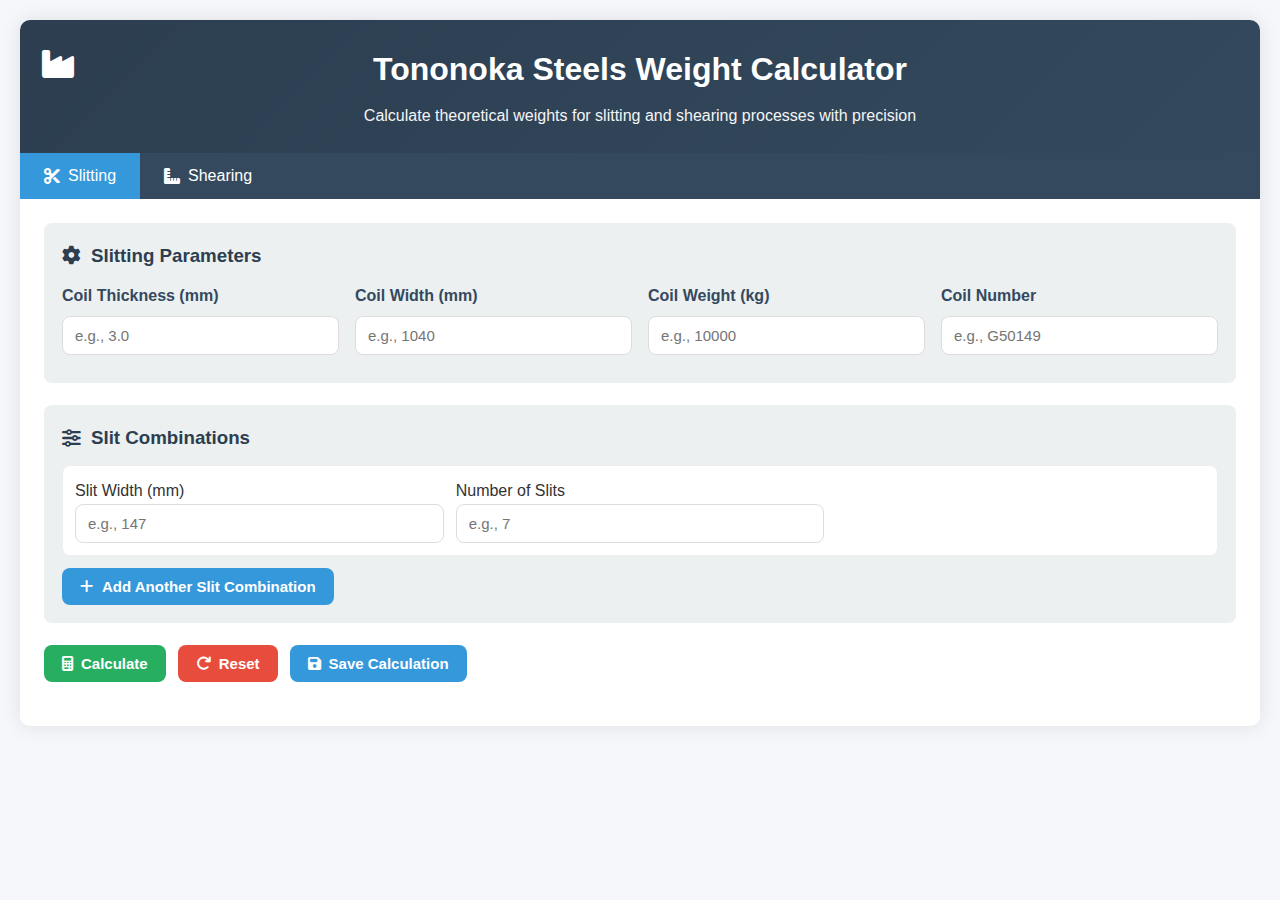
<file: index.html>
<!DOCTYPE html>
<html lang="en">
<head>
    <meta charset="UTF-8">
    <meta name="viewport" content="width=device-width, initial-scale=1.0">
    <title>Steel Processing Weight Calculator</title>
    <link rel="stylesheet" href="https://cdnjs.cloudflare.com/ajax/libs/font-awesome/6.4.0/css/all.min.css">
    <link rel="stylesheet" href="css/styles.css">
</head>
<body>
    <div class="container">
        <header>
            <div class="logo">
                <i class="fas fa-industry"></i>
            </div>
            <h1>Tononoka Steels Weight Calculator</h1>
            <p>Calculate theoretical weights for slitting and shearing processes with precision</p>
        </header>
        
        <div class="tabs">
            <button class="tab-button active" data-tab="slitting">
                <i class="fas fa-cut"></i> Slitting
            </button>
            <button class="tab-button" data-tab="shearing">
                <i class="fas fa-ruler-combined"></i> Shearing
            </button>
        </div>
        
        <!-- Slitting Tab -->
        <div class="tab-content active" id="slitting">
            <div class="form-section">
                <h3><i class="fas fa-cog"></i> Slitting Parameters</h3>
                <div class="form-grid">
                    <div class="form-group">
                        <label for="slit-coil-thickness">Coil Thickness (mm)</label>
                        <input type="number" id="slit-coil-thickness" class="form-control" step="0.01" min="0" placeholder="e.g., 3.0">
                    </div>
                    
                    <div class="form-group">
                        <label for="slit-coil-width">Coil Width (mm)</label>
                        <input type="number" id="slit-coil-width" class="form-control" step="1" min="0" placeholder="e.g., 1040">
                    </div>
                    
                    <div class="form-group">
                        <label for="slit-coil-weight">Coil Weight (kg)</label>
                        <input type="number" id="slit-coil-weight" class="form-control" step="0.01" min="0" placeholder="e.g., 10000">
                    </div>
                    
                    <div class="form-group">
                        <label for="slit-coil-number">Coil Number</label>
                        <input type="text" id="slit-coil-number" class="form-control" placeholder="e.g., G50149">
                    </div>
                </div>
            </div>
            
            <div class="form-section">
                <h3><i class="fas fa-sliders-h"></i> Slit Combinations</h3>
                <div id="slit-combinations">
                    <div class="dynamic-row">
                        <div>
                            <label>Slit Width (mm)</label>
                            <input type="number" class="form-control slit-width" step="1" min="0" placeholder="e.g., 147">
                        </div>
                        <div>
                            <label>Number of Slits</label>
                            <input type="number" class="form-control slit-count" step="1" min="0" placeholder="e.g., 7">
                        </div>
                        <div>
                            <button class="btn btn-danger remove-slit" style="display: none;">
                                <i class="fas fa-trash"></i> Remove
                            </button>
                        </div>
                    </div>
                </div>
                
                <button id="add-slit" class="btn btn-primary">
                    <i class="fas fa-plus"></i> Add Another Slit Combination
                </button>
            </div>
            
            <div class="action-buttons">
                <button id="calculate-slitting" class="btn btn-success">
                    <i class="fas fa-calculator"></i> Calculate
                </button>
                <button id="reset-slitting" class="btn btn-danger">
                    <i class="fas fa-redo"></i> Reset
                </button>
                <button id="save-slitting" class="btn btn-primary">
                    <i class="fas fa-save"></i> Save Calculation
                </button>
            </div>
            
            <div class="result-section" id="slitting-results" style="display: none;">
                <h3><i class="fas fa-chart-bar"></i> Slitting Results</h3>
                
                <div class="summary-card">
                    <div class="card">
                        <h4>Coil Size</h4>
                        <div class="value" id="result-slit-coil-size">-</div>
                    </div>
                    <div class="card">
                        <h4>Coil Weight</h4>
                        <div class="value" id="result-slit-coil-weight">-</div>
                    </div>
                    <div class="card">
                        <h4>Coil Number</h4>
                        <div class="value" id="result-slit-coil-number">-</div>
                    </div>
                </div>
                
                <h4>Slit Details</h4>
                <table id="slit-details-table">
                    <thead>
                        <tr>
                            <th>Slit Size (mm)</th>
                            <th>No. of Slits</th>
                            <th>Weight per Slit (kg)</th>
                            <th>Total Weight (kg)</th>
                        </tr>
                    </thead>
                    <tbody>
                    </tbody>
                </table>
                
                <h4>Scrap Summary</h4>
                <table>
                    <tr>
                        <th>Scrap Width (mm)</th>
                        <th>Scrap Weight (kg)</th>
                    </tr>
                    <tr>
                        <td id="result-slit-scrap-width">-</td>
                        <td id="result-slit-scrap-weight">-</td>
                    </tr>
                </table>
                
                <h4>Grand Total</h4>
                <table>
                    <tr>
                        <th>Total Slits Weight (kg)</th>
                        <th>Scrap Weight (kg)</th>
                        <th>Grand Total (kg)</th>
                    </tr>
                    <tr>
                        <td id="result-slit-total-weight">-</td>
                        <td id="result-slit-total-scrap">-</td>
                        <td id="result-slit-grand-total">-</td>
                    </tr>
                </table>
                
                <div class="export-options">
                    <button class="btn btn-primary">
                        <i class="fas fa-file-pdf"></i> Export as PDF
                    </button>
                    <button class="btn btn-success">
                        <i class="fas fa-file-excel"></i> Export as Excel
                    </button>
                    <button class="btn btn-warning">
                        <i class="fas fa-print"></i> Print Report
                    </button>
                </div>
            </div>
        </div>
        
        <!-- Shearing Tab -->
        <div class="tab-content" id="shearing">
            <div class="form-section">
                <h3><i class="fas fa-cog"></i> Shearing Parameters</h3>
                <div class="form-grid">
                    <div class="form-group">
                        <label for="shear-coil-thickness">Coil Thickness (mm)</label>
                        <input type="number" id="shear-coil-thickness" class="form-control" step="0.01" min="0" placeholder="e.g., 1.0">
                    </div>
                    
                    <div class="form-group">
                        <label for="shear-coil-width">Coil Width (mm)</label>
                        <input type="number" id="shear-coil-width" class="form-control" step="1" min="0" placeholder="e.g., 1215">
                    </div>
                    
                    <div class="form-group">
                        <label for="shear-coil-weight">Coil Weight (kg)</label>
                        <input type="number" id="shear-coil-weight" class="form-control" step="0.01" min="0" placeholder="e.g., 2901">
                    </div>
                    
                    <div class="form-group">
                        <label for="shear-coil-number">Coil Number</label>
                        <input type="text" id="shear-coil-number" class="form-control" placeholder="e.g., COIL-67890">
                    </div>
                    
                    <div class="form-group checkbox-group">
                        <input type="checkbox" id="shear-coil-completed" class="form-control">
                        <label for="shear-coil-completed">Coil Completed (Fully Sheared)</label>
                        <span class="info-tooltip" title="Check if the entire coil has been processed">ⓘ</span>
                    </div>
                </div>
            </div>
            
            <div id="scrap-details" style="display: none;">
                <div class="form-section">
                    <h3><i class="fas fa-waste"></i> Scrap Details</h3>
                    <div class="form-grid">
                        <div class="form-group">
                            <label for="scrap-length">Scrap Length (mm)</label>
                            <input type="number" id="scrap-length" class="form-control" step="1" min="0" placeholder="e.g., 2180">
                        </div>
                    </div>
                </div>
            </div>
            
            <div class="form-section">
                <h3><i class="fas fa-cut"></i> Sheet Sizes</h3>
                <div id="sheet-sizes">
                    <div class="dynamic-row">
                        <div>
                            <label>Sheet Length (mm)</label>
                            <input type="number" class="form-control sheet-length" step="1" min="0" placeholder="e.g., 2440">
                        </div>
                        <div>
                            <label>Prime Pieces</label>
                            <input type="number" class="form-control prime-pieces" step="1" min="0" placeholder="e.g., 10">
                        </div>
                        <div>
                            <label>2nd Quality Pieces</label>
                            <input type="number" class="form-control second-pieces" step="1" min="0" value="0" placeholder="e.g., 2">
                        </div>
                        <div>
                            <button class="btn btn-danger remove-sheet" style="display: none;">
                                <i class="fas fa-trash"></i> Remove
                            </button>
                        </div>
                    </div>
                </div>
                
                <button id="add-sheet" class="btn btn-primary">
                    <i class="fas fa-plus"></i> Add Another Sheet Size
                </button>
            </div>
            
            <div class="action-buttons">
                <button id="calculate-shearing" class="btn btn-success">
                    <i class="fas fa-calculator"></i> Calculate
                </button>
                <button id="reset-shearing" class="btn btn-danger">
                    <i class="fas fa-redo"></i> Reset
                </button>
                <button id="save-shearing" class="btn btn-primary">
                    <i class="fas fa-save"></i> Save Calculation
                </button>
            </div>
            
            <div class="result-section" id="shearing-results" style="display: none;">
                <h3><i class="fas fa-chart-bar"></i> Shearing Results</h3>
                
                <div class="summary-card">
                    <div class="card">
                        <h4>Coil Size</h4>
                        <div class="value" id="result-shear-coil-size">-</div>
                    </div>
                    <div class="card">
                        <h4>Coil Weight</h4>
                        <div class="value" id="result-shear-coil-weight">-</div>
                    </div>
                    <div class="card">
                        <h4>Coil Number</h4>
                        <div class="value" id="result-shear-coil-number">-</div>
                    </div>
                    <div class="card">
                        <h4>Status</h4>
                        <div class="value" id="result-shear-status">-</div>
                    </div>
                </div>
                
                <h4>Sheet Details</h4>
                <table id="sheet-details-table">
                    <thead>
                        <tr>
                            <th>Sheet Size (L×W×T mm)</th>
                            <th>Weight per Sheet (kg)</th>
                            <th>Prime Pieces</th>
                            <th>2nd Quality Pieces</th>
                            <th>Total Weight (kg)</th>
                        </tr>
                    </thead>
                    <tbody>
                    </tbody>
                </table>
                
                <h4>Scrap Summary</h4>
                <table>
                    <tr>
                        <th>Scrap Length (mm)</th>
                        <th>Scrap Weight (kg)</th>
                    </tr>
                    <tr>
                        <td id="result-shear-scrap-length">-</td>
                        <td id="result-shear-scrap-weight">-</td>
                    </tr>
                </table>
                
                <h4>Grand Total</h4>
                <table>
                    <tr>
                        <th>Total Sheets Weight (kg)</th>
                        <th>Scrap Weight (kg)</th>
                        <th>Grand Total (kg)</th>
                    </tr>
                    <tr>
                        <td id="result-shear-total-weight">-</td>
                        <td id="result-shear-total-scrap">-</td>
                        <td id="result-shear-grand-total">-</td>
                    </tr>
                </table>
                
                <div class="export-options">
                    <button class="btn btn-primary">
                        <i class="fas fa-file-pdf"></i> Export as PDF
                    </button>
                    <button class="btn btn-success">
                        <i class="fas fa-file-excel"></i> Export as Excel
                    </button>
                    <button class="btn btn-warning">
                        <i class="fas fa-print"></i> Print Report
                    </button>
                </div>
            </div>
        </div>
    </div>

    <script src="js/script.js"></script>
</body>
</html>
</file>
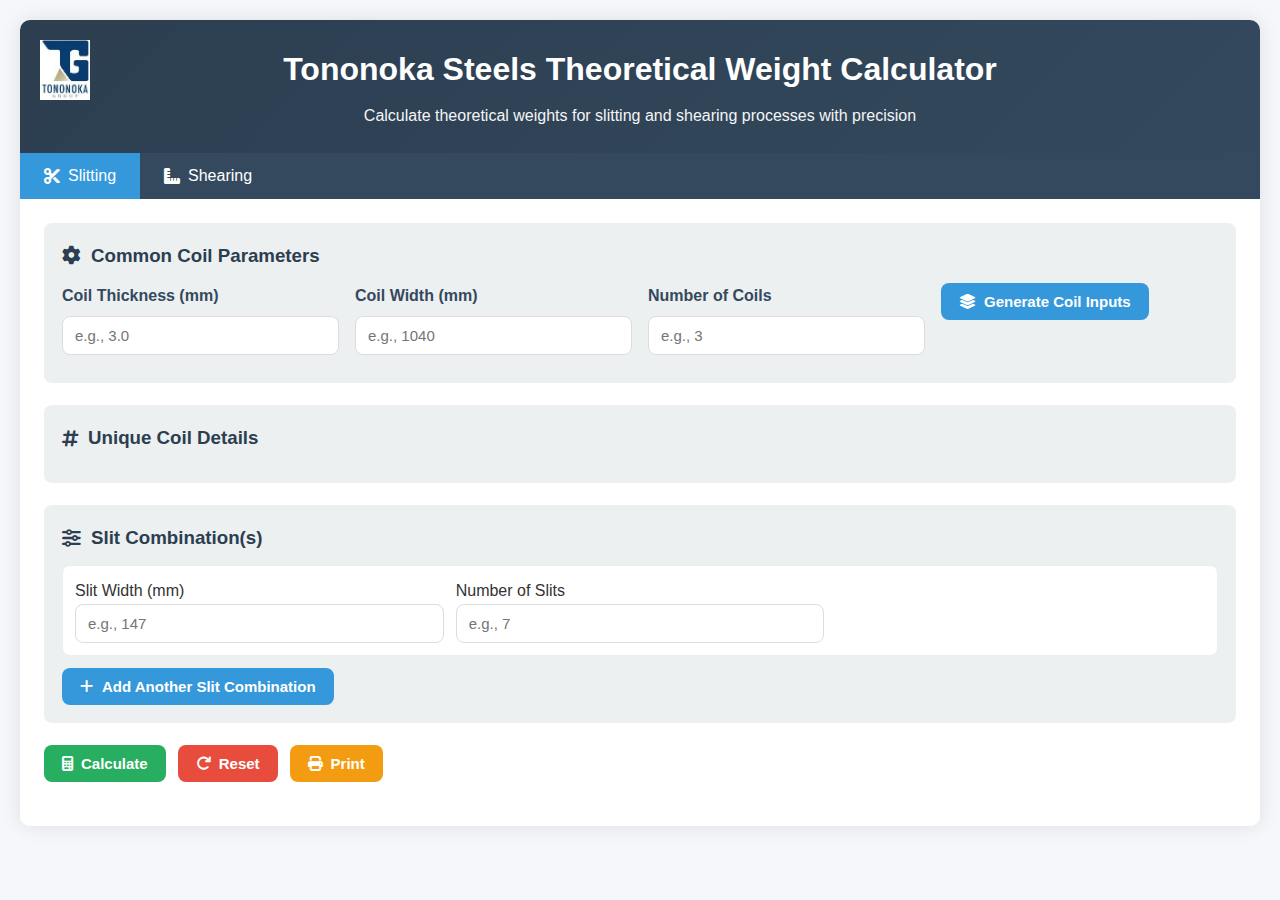
<file: batch/index.html>
<!DOCTYPE html>
<html lang="en">
    <head>
        <meta charset="UTF-8">
        <meta name="viewport" content="width=device-width, initial-scale=1.0">
        <title>Tononoka Steels Weight Calculator</title>
        <link rel="stylesheet" href="https://cdnjs.cloudflare.com/ajax/libs/font-awesome/6.4.0/css/all.min.css">
        <link rel="stylesheet" href="css/styles.css">
    </head>

<body>
    <div class="container">
        <header>
            <div class="logo">
                <img src="image/logo.jpg" alt="Tononoka Steels Logo" style="height:60px;">
                <!-- <i class="fas fa-industry"></i> -->
            </div>
            <h1>Tononoka Steels Theoretical Weight Calculator</h1>
            <p>Calculate theoretical weights for slitting and shearing processes with precision</p>
        </header>

        <div class="tabs">
            <button class="tab-button active" data-tab="slitting"><i class="fas fa-cut"></i> Slitting</button>
            <button class="tab-button" data-tab="shearing"><i class="fas fa-ruler-combined"></i> Shearing</button>
        </div>

        <!-- SLITTING TAB -->
        <div class="tab-content active" id="slitting">
            <!-- Common parameters -->
            <div class="form-section">
                <h3><i class="fas fa-cog"></i> Common Coil Parameters</h3>
                <div class="form-grid">
                    <div class="form-group">
                        <label for="slit-coil-thickness">Coil Thickness (mm)</label>
                        <input type="number" id="slit-coil-thickness" class="form-control" step="0.01" min="0" placeholder="e.g., 3.0" required>
                    </div>
                    <div class="form-group">
                        <label for="slit-coil-width">Coil Width (mm)</label>
                        <input type="number" id="slit-coil-width" class="form-control" step="1" min="0" placeholder="e.g., 1040" required>
                    </div>
                    <div class="form-group">
                        <label for="slit-num-coils">Number of Coils</label>
                        <input type="number" id="slit-num-coils" class="form-control" step="1" min="1" placeholder="e.g., 3">
                    </div>
                    <div class="form-group">
                        <button id="slit-generate-coils" class="btn btn-primary" type="button">
                            <i class="fas fa-layer-group"></i> Generate Coil Inputs
                        </button>
                    </div>
                </div>
            </div>

            <!-- Per-coil inputs (number & weight) -->
            <div class="form-section">
                <h3><i class="fas fa-hashtag"></i> Unique Coil Details</h3>
                <div id="slit-coils-container" class="coils-flex"></div>
            </div>

            <!-- Slit combinations (shared across all coils) -->
            <div class="form-section">
                <h3><i class="fas fa-sliders-h"></i> Slit Combination(s)</h3>
                <div id="slit-combinations">
                    <div class="dynamic-row">
                        <div>
                            <label>Slit Width (mm)</label>
                            <input type="number" class="form-control slit-width" step="1" min="0" placeholder="e.g., 147">
                        </div>
                        <div>
                            <label>Number of Slits</label>
                            <input type="number" class="form-control slit-count" step="1" min="0" placeholder="e.g., 7">
                        </div>
                        <div>
                            <button class="btn btn-danger remove-slit" style="display:none;"><i class="fas fa-trash"></i> Remove</button>
                        </div>
                    </div>
                </div>
                <button id="add-slit" class="btn btn-primary" type="button"><i class="fas fa-plus"></i> Add Another Slit Combination</button>
            </div>

            <div class="action-buttons">
                <button id="calculate-slitting" class="btn btn-success" type="button"><i class="fas fa-calculator"></i> Calculate</button>
                <button id="reset-slitting" class="btn btn-danger" type="button"><i class="fas fa-redo"></i> Reset</button>
                <button id="print-slitting" class="btn btn-warning" type="button"><i class="fas fa-print"></i> Print</button>
            </div>

            <!-- Results -->
            <div class="result-section" id="slitting-results" style="display:none;">
                <h3><i class="fas fa-chart-bar"></i> Slitting Results</h3>

                <div class="summary-card">
                    <div class="card">
                        <h4>Coil Size</h4>
                        <div class="value" id="result-slit-coil-size">-</div>
                    </div>
                    <div class="card">
                        <h4># Coils</h4>
                        <div class="value" id="result-slit-coil-count">-</div>
                    </div>
                    <div class="card">
                        <h4>Total Coil Weight</h4>
                        <div class="value" id="result-slit-total-coil-weight">-</div>
                    </div>
                </div>

                <h4>Per-Coil Summary</h4>
                <table id="slit-summary-table">
                    <thead>
                        <tr>
                            <th>#</th>
                            <th>Coil Number</th>
                            <th>Coil Weight (kg)</th>
                            <th>Slit Size (mm)</th>
                            <th>One Slit Weight (kg)</th>
                            <th>Total Slit Weight (kg)</th>
                            <th>Scrap Width (mm)</th>
                            <th>Scrap Weight (kg)</th>
                            <th>Coil Total (kg)</th>
                        </tr>
                    </thead>
                    <tbody></tbody>
                    <tfoot>
                        <tr class="totals-row">
                            <th colspan="2">Grand Totals</th>
                            <th id="slit-total-coilweight">-</th>
                            <th colspan="2">-</th>
                            <th id="slit-total-slitsweight">-</th>
                            <th id="slit-total-scrapwidth">-</th>
                            <th id="slit-total-scrapweight">-</th>
                            <th id="slit-grand-total">-</th>
                        </tr>
                    </tfoot>
                </table>

                <h4>Totals Per Slit Size (All Coils)</h4>
                <table id="slit-per-size-table">
                    <thead>
                        <tr>
                            <th>Slit Size (mm)</th>
                            <th>Total Pieces (across coils)</th>
                            <th>Total Weight (kg)</th>
                        </tr>
                    </thead>
                    <tbody></tbody>
                </table>
            </div>
        </div>

        <!-- SHEARING TAB -->
        <div class="tab-content" id="shearing">
            <!-- Common parameters -->
            <div class="form-section">
                <h3><i class="fas fa-cog"></i> Common Coil Parameters</h3>
                <div class="form-grid">
                    <div class="form-group">
                        <label for="shear-coil-thickness">Coil Thickness (mm)</label>
                        <input type="number" id="shear-coil-thickness" class="form-control" step="0.01" min="0" placeholder="e.g., 0.7" required>
                    </div>
                    <div class="form-group">
                        <label for="shear-coil-width">Coil Width (mm)</label>
                        <input type="number" id="shear-coil-width" class="form-control" step="1" min="0" placeholder="e.g., 1219" required>
                    </div>
                    <div class="form-group">
                        <label for="shear-num-coils">Number of Coils</label>
                        <input type="number" id="shear-num-coils" class="form-control" step="1" min="1" placeholder="e.g., 3">
                    </div>
                    <div class="form-group">
                        <button id="shear-generate-coils" class="btn btn-primary" type="button">
                            <i class="fas fa-layer-group"></i> Generate Coil Inputs
                        </button>
                    </div>
                </div>
            </div>

            <!-- Per-coil inputs (number, weight, completed, scrap length + sheet sizes per coil) -->
            <div class="form-section">
                <h3><i class="fas fa-hashtag"></i> Unique Coil Details & Sheet Sizes</h3>
                <div id="shear-coils-container" class="coils-flex"></div>
            </div>

            <div class="action-buttons">
                <button id="calculate-shearing" class="btn btn-success" type="button"><i class="fas fa-calculator"></i> Calculate</button>
                <button id="reset-shearing" class="btn btn-danger" type="button"><i class="fas fa-redo"></i> Reset</button>
                <button id="print-shearing" class="btn btn-warning" type="button"><i class="fas fa-print"></i> Print</button>
            </div>

            <!-- Results -->
            <div class="result-section" id="shearing-results" style="display:none;">
                <h3><i class="fas fa-chart-bar"></i> Shearing Results</h3>

                <div class="summary-card">
                    <div class="card">
                        <h4>Coil Size</h4>
                        <div class="value" id="result-shear-coil-size">-</div>
                    </div>
                    <div class="card">
                        <h4># Coils</h4>
                        <div class="value" id="result-shear-coil-count">-</div>
                    </div>
                    <div class="card">
                        <h4>Total Coil Weight</h4>
                        <div class="value" id="result-shear-total-coil-weight">-</div>
                    </div>
                </div>

                <div class="standard-weight-box">
                    <h4><i class="fas fa-info-circle"></i> Standard Weight Reference</h4>
                    <p>Standard weight for 8ft (2440mm) sheet: <span id="standard-weight-value">0.00</span> kg</p>
                </div>

                <h4>Per-Coil Summary</h4>
                <table id="shear-summary-table">
                    <thead>
                        <tr>
                            <th>#</th>
                            <th>Coil Number</th>
                            <th>Status</th>
                            <th>Coil Weight (kg)</th>
                            <th>Sheet Size (mm)</th>
                            <th>Sheet Weight (kg)</th>
                            <th>Total Sheet Weight (kg)</th>
                            <th>Scrap Weight (kg)</th>
                            <th>Coil Total (kg)</th>
                        </tr>
                    </thead>
                    <tbody></tbody>
                    <tfoot>
                        <tr class="totals-row">
                            <th colspan="3">Grand Totals</th>
                            <th id="shear-total-coilweight">-</th>
                            <th colspan="2">-</th>
                            <th id="shear-total-sheetsweight">-</th>
                            <th id="shear-total-scrapweight">-</th>
                            <th id="shear-grand-total">-</th>
                        </tr>
                    </tfoot>
                </table>

                <h4>Totals Per Sheet Length (All Coils)</h4>
                <table id="shear-per-size-table">
                    <thead>
                        <tr>
                            <th>Sheet Length (mm)</th>
                            <th>Total Pieces</th>
                            <th>Total Weight (kg)</th>
                        </tr>
                    </thead>
                    <tbody></tbody>
                </table>
            </div>
        </div>
    </div>

    <script src="js/script.js"></script>
</body>
</html>
</file>
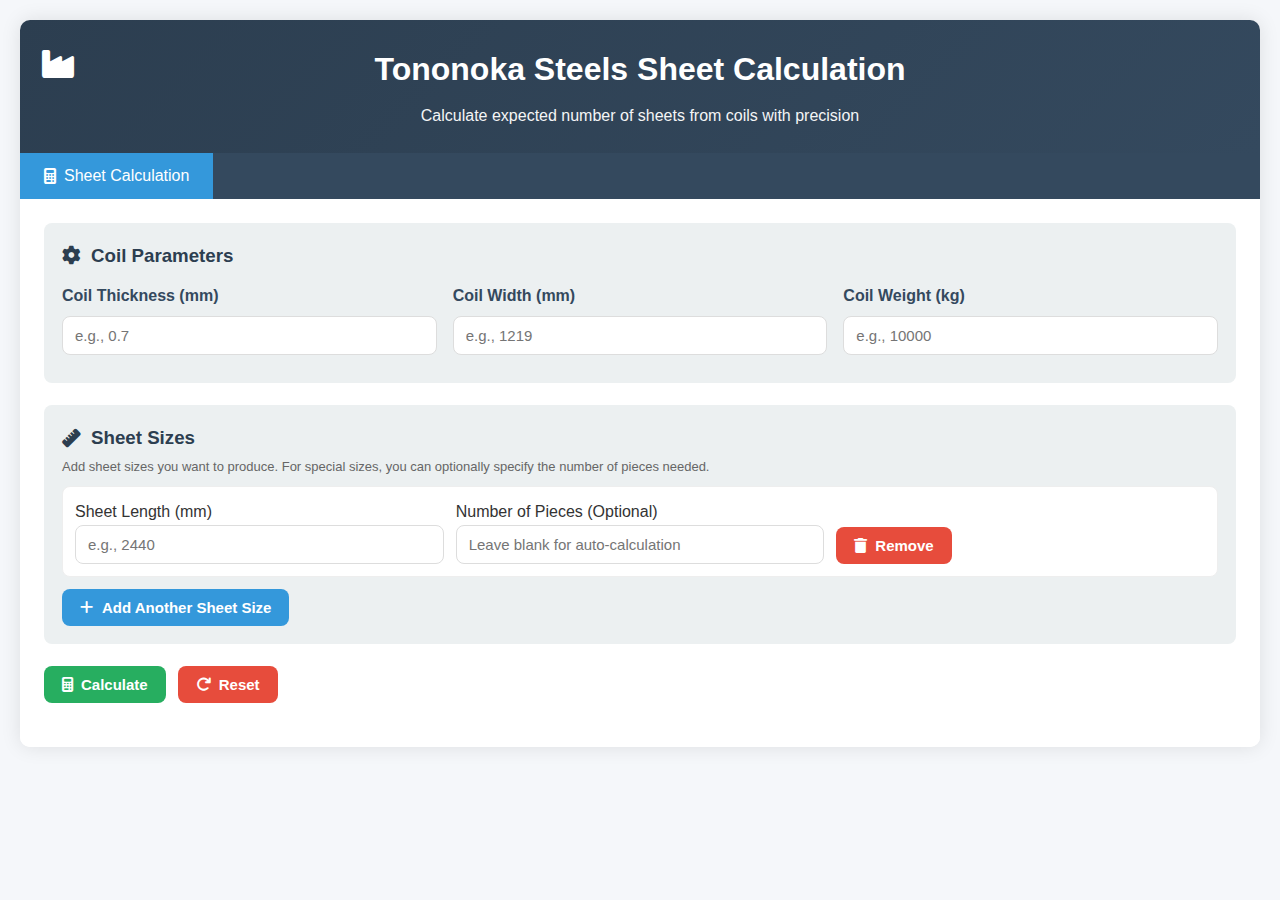
<file: plan/index.html>
<!DOCTYPE html>
<html lang="en">
<head>
    <meta charset="UTF-8">
    <meta name="viewport" content="width=device-width, initial-scale=1.0">
    <title>Tononoka Steels - Sheet Calculation</title>
    <link rel="stylesheet" href="https://cdnjs.cloudflare.com/ajax/libs/font-awesome/6.4.0/css/all.min.css">
    <style>
        :root {
            --primary: #2c3e50;
            --secondary: #3498db;
            --accent: #e74c3c;
            --light: #ecf0f1;
            --dark: #34495e;
            --success: #27ae60;
            --warning: #f39c12;
        }

        * { box-sizing: border-box; margin: 0; padding: 0; font-family: 'Segoe UI', Tahoma, Geneva, Verdana, sans-serif; }
        body { background-color: #f5f7fa; color: #333; line-height: 1.6; padding: 20px; }
        .container { max-width: 1400px; margin: 0 auto; background: #fff; border-radius: 10px; box-shadow: 0 0 20px rgba(0,0,0,.1); overflow: hidden; }

        header { background: linear-gradient(135deg, var(--primary), var(--dark)); color: #fff; padding: 1.5rem; text-align: center; position: relative; }
        header h1 { margin-bottom: .5rem; font-size: 2.0rem; }
        header p { opacity: .95; max-width: 760px; margin: 0 auto; }
        .logo { position: absolute; top: 20px; left: 20px; font-size: 2rem; color: #fff; }

        .tabs { display: flex; background-color: var(--dark); }
        .tab-button { padding: 14px 24px; background: none; border: none; color: #fff; cursor: pointer; font-size: 16px; font-weight: 500; transition: all .3s; display: flex; align-items: center; gap: 8px; }
        .tab-button:hover { background-color: rgba(255,255,255,.08); }
        .tab-button.active { background-color: var(--secondary); color: #fff; }

        .tab-content { display: none; padding: 24px; background-color: #fff; }
        .tab-content.active { display: block; animation: fadeIn .35s; }
        @keyframes fadeIn { from{opacity:0} to{opacity:1} }

        .form-section { background: var(--light); padding: 18px; border-radius: 8px; margin-bottom: 22px; }
        .form-section h3 { margin-bottom: 12px; color: var(--primary); display: flex; align-items: center; gap: 10px; }

        .form-grid { display: grid; grid-template-columns: repeat(auto-fit, minmax(240px, 1fr)); gap: 16px; }
        .form-group { margin-bottom: 10px; }
        .form-group label { display: block; margin-bottom: 8px; font-weight: 600; color: var(--dark); }
        .form-control { width: 100%; padding: 10px 12px; border: 1px solid #ddd; border-radius: 8px; font-size: 15px; transition: border .2s, box-shadow .2s; background:#fff; }
        .form-control:focus { border-color: var(--secondary); outline: none; box-shadow: 0 0 0 3px rgba(52,152,219,.18); }

        .checkbox-group { display: flex; align-items: center; gap: 10px; }
        .checkbox-group input[type="checkbox"] { width: 18px; height: 18px; }

        .btn { padding: 10px 18px; border: none; border-radius: 8px; cursor: pointer; font-size: 15px; font-weight: 600; transition: all .25s; display: inline-flex; align-items: center; gap: 8px; }
        .btn-primary { background-color: var(--secondary); color: #fff; }
        .btn-primary:hover { background-color: #2980b9; transform: translateY(-1px); }
        .btn-success { background-color: var(--success); color: #fff; }
        .btn-success:hover { background-color: #219653; transform: translateY(-1px); }
        .btn-danger { background-color: var(--accent); color: #fff; }
        .btn-danger:hover { background-color: #c0392b; transform: translateY(-1px); }
        .btn-warning { background-color: var(--warning); color: #fff; }
        .btn-warning:hover { background-color: #e67e22; transform: translateY(-1px); }

        .dynamic-row { display: flex; gap: 12px; margin-bottom: 12px; align-items: flex-end; padding: 12px; background: #fff; border-radius: 8px; border: 1px solid #eee; }
        .dynamic-row > div { flex: 1; }

        .action-buttons { display: flex; gap: 12px; margin: 20px 0; flex-wrap: wrap; }

        .coils-flex { display: flex; gap: 12px; flex-wrap: wrap; }
        .coil-card { flex: 1 1 280px; background: #fff; border: 1px solid #e8e8e8; border-radius: 10px; padding: 12px; box-shadow: 0 4px 10px rgba(0,0,0,.05); }
        .coil-card h4 { margin-bottom: 8px; color: var(--primary); font-size: 16px; }
        .coil-mini-grid { display: grid; grid-template-columns: repeat(2, 1fr); gap: 10px; }

        .table-note { font-size: 13px; color: #666; margin-top: -8px; margin-bottom: 8px; }

        table { width: 100%; border-collapse: collapse; margin: 16px 0; box-shadow: 0 0 10px rgba(0,0,0,.05); }
        table, th, td { border: 1px solid #ddd; }
        th, td { padding: 10px; text-align: left; font-size: 14px; }
        th { background-color: var(--light); color: var(--dark); font-weight: 700; }
        tr:nth-child(even) { background-color: #fafafa; }
        .totals-row th, .totals-row td { font-weight: 800; }

        .result-section { margin-top: 22px; padding: 20px; background: linear-gradient(to bottom, #f9f9f9, #f1f1f1); border-radius: 10px; border-left: 5px solid var(--secondary); }
        .result-section h3 { margin-bottom: 16px; color: var(--primary); display: flex; align-items: center; gap: 10px; }

        .summary-card { display: flex; justify-content: space-around; margin: 18px 0; flex-wrap: wrap; gap: 16px; }
        .card { background: #fff; padding: 16px; border-radius: 10px; box-shadow: 0 5px 15px rgba(0,0,0,.08); text-align: center; min-width: 180px; }
        .card h4 { color: var(--dark); margin-bottom: 8px; }
        .card .value { font-size: 22px; font-weight: 800; color: var(--secondary); }

        .efficiency-box {
            background: #fff;
            border: 1px solid #ddd;
            border-radius: 8px;
            padding: 12px;
            margin: 16px 0;
            box-shadow: 0 2px 5px rgba(0,0,0,0.05);
        }

        .scrap-row {
            background-color: #ffe6e6;
        }

        .scrap-row th {
            color: #e74c3c;
        }

        /* Responsive */
        @media (max-width: 768px) {
            .form-grid { grid-template-columns: 1fr; }
            .dynamic-row { flex-direction: column; }
            .tabs { flex-direction: column; }
            .tab-button { width: 100%; justify-content: center; }
            .action-buttons { flex-direction: column; }
            .summary-card { flex-direction: column; }
            .coil-mini-grid { grid-template-columns: 1fr; }
        }
    </style>
</head>
<body>
    <div class="container">
        <header>
            <div class="logo">
                <i class="fas fa-industry"></i>
            </div>
            <h1>Tononoka Steels Sheet Calculation</h1>
            <p>Calculate expected number of sheets from coils with precision</p>
        </header>

        <div class="tabs">
            <button class="tab-button active" data-tab="sheet-calculation"><i class="fas fa-calculator"></i> Sheet Calculation</button>
        </div>

        <!-- SHEET CALCULATION TAB -->
        <div class="tab-content active" id="sheet-calculation">
            <!-- Common parameters -->
            <div class="form-section">
                <h3><i class="fas fa-cog"></i> Coil Parameters</h3>
                <div class="form-grid">
                    <div class="form-group">
                        <label for="sheet-coil-thickness">Coil Thickness (mm)</label>
                        <input type="number" id="sheet-coil-thickness" class="form-control" step="0.01" min="0" placeholder="e.g., 0.7" required>
                    </div>
                    <div class="form-group">
                        <label for="sheet-coil-width">Coil Width (mm)</label>
                        <input type="number" id="sheet-coil-width" class="form-control" step="1" min="0" placeholder="e.g., 1219" required>
                    </div>
                    <div class="form-group">
                        <label for="sheet-coil-weight">Coil Weight (kg)</label>
                        <input type="number" id="sheet-coil-weight" class="form-control" step="0.01" min="0" placeholder="e.g., 10000" required>
                    </div>
                </div>
            </div>

            <!-- Sheet sizes configuration -->
            <div class="form-section">
                <h3><i class="fas fa-ruler"></i> Sheet Sizes</h3>
                <p class="table-note">Add sheet sizes you want to produce. For special sizes, you can optionally specify the number of pieces needed.</p>
                
                <div id="sheet-sizes-container">
                    <div class="dynamic-row sheet-size-row">
                        <div>
                            <label>Sheet Length (mm)</label>
                            <input type="number" class="form-control sheet-length" step="1" min="0" placeholder="e.g., 2440" required>
                        </div>
                        <div>
                            <label>Number of Pieces (Optional)</label>
                            <input type="number" class="form-control sheet-quantity" step="1" min="0" placeholder="Leave blank for auto-calculation">
                        </div>
                        <div>
                            <button class="btn btn-danger remove-sheet-size"><i class="fas fa-trash"></i> Remove</button>
                        </div>
                    </div>
                </div>
                <button id="add-sheet-size" class="btn btn-primary" type="button"><i class="fas fa-plus"></i> Add Another Sheet Size</button>
            </div>

            <div class="action-buttons">
                <button id="calculate-sheets" class="btn btn-success" type="button"><i class="fas fa-calculator"></i> Calculate</button>
                <button id="reset-sheets" class="btn btn-danger" type="button"><i class="fas fa-redo"></i> Reset</button>
            </div>

            <!-- Results -->
            <div class="result-section" id="sheet-results" style="display:none;">
                <h3><i class="fas fa-chart-bar"></i> Sheet Calculation Results</h3>

                <div class="summary-card">
                    <div class="card">
                        <h4>Coil Size</h4>
                        <div class="value" id="result-sheet-coil-size">-</div>
                    </div>
                    <div class="card">
                        <h4>Coil Weight</h4>
                        <div class="value" id="result-sheet-coil-weight">-</div>
                    </div>
                    <div class="card">
                        <h4>Standard 8ft Weight</h4>
                        <div class="value" id="result-standard-weight">-</div>
                    </div>
                </div>

                <h4>Sheet Distribution</h4>
                <table id="sheet-distribution-table">
                    <thead>
                        <tr>
                            <th>Sheet Length (mm)</th>
                            <th>Weight per Sheet (kg)</th>
                            <th>Number of Sheets</th>
                            <th>Total Weight (kg)</th>
                        </tr>
                    </thead>
                    <tbody></tbody>
                    <tfoot>
                        <tr class="totals-row">
                            <th colspan="2">Totals</th>
                            <th id="sheet-total-pieces">-</th>
                            <th id="sheet-total-weight">-</th>
                        </tr>
                        <tr class="scrap-row">
                            <th colspan="3">Scrap Weight</th>
                            <th id="sheet-scrap-weight">-</th>
                        </tr>
                    </tfoot>
                </table>

                <div class="efficiency-box">
                    <h4><i class="fas fa-tachometer-alt"></i> Efficiency Metrics</h4>
                    <p>Material Utilization: <span id="material-utilization">0.00%</span></p>
                    <p>Scrap Percentage: <span id="scrap-percentage">0.00%</span></p>
                </div>
            </div>
        </div>
    </div>

    <script>
        document.addEventListener('DOMContentLoaded', () => {
            // ===== SHEET CALCULATION TAB =====
            const sheetAddBtn = document.getElementById('add-sheet-size');
            const sheetSizesContainer = document.getElementById('sheet-sizes-container');
            const sheetCalcBtn = document.getElementById('calculate-sheets');
            const sheetResetBtn = document.getElementById('reset-sheets');

            // Helper functions
            const number = v => (isFinite(+v) ? +v : 0);
            const fmt0 = v => Math.round(v).toLocaleString();
            const fmt2 = v => (isFinite(v) ? (+v).toFixed(2) : '0.00');
            const density = 7850; // kg/m^3

            // Adjusted sheet width for shearing
            function adjustedWidth(coilWidth) {
                if (coilWidth >= 1212 && coilWidth <= 1220) return 1220;
                return coilWidth + 10;
            }

            // Add event listener for adding sheet size rows
            sheetAddBtn.addEventListener('click', () => {
                const row = document.createElement('div');
                row.className = 'dynamic-row sheet-size-row';
                row.innerHTML = `
                    <div>
                        <label>Sheet Length (mm)</label>
                        <input type="number" class="form-control sheet-length" step="1" min="0" placeholder="e.g., 2440" required>
                    </div>
                    <div>
                        <label>Number of Pieces (Optional)</label>
                        <input type="number" class="form-control sheet-quantity" step="1" min="0" placeholder="Leave blank for auto-calculation">
                    </div>
                    <div>
                        <button class="btn btn-danger remove-sheet-size"><i class="fas fa-trash"></i> Remove</button>
                    </div>
                `;
                row.querySelector('.remove-sheet-size').addEventListener('click', () => row.remove());
                sheetSizesContainer.appendChild(row);
            });

            // Calculate sheets from coil
            sheetCalcBtn.addEventListener('click', () => {
                const t = number(document.getElementById('sheet-coil-thickness').value);
                const w = number(document.getElementById('sheet-coil-width').value);
                const coilWeight = number(document.getElementById('sheet-coil-weight').value);
                
                if (!t || !w || !coilWeight) { 
                    alert('Please enter all coil parameters.'); 
                    return; 
                }
                
                // Calculate standard weight for 8ft (2440mm) sheet
                const aw = adjustedWidth(w);
                const standardWeight2440 = (t / 1000) * (aw / 1000) * (2440 / 1000) * density;
                
                // Get sheet sizes
                const sheetRows = sheetSizesContainer.querySelectorAll('.sheet-size-row');
                const sheetSizes = [];
                
                sheetRows.forEach(row => {
                    const length = number(row.querySelector('.sheet-length').value);
                    const quantity = number(row.querySelector('.sheet-quantity').value) || null;
                    
                    if (length > 0) {
                        // Calculate weight for this sheet size
                        const weightPerSheet = (standardWeight2440 * length) / 2440;
                        sheetSizes.push({ length, weightPerSheet, quantity });
                    }
                });
                
                if (sheetSizes.length === 0) {
                    alert('Please add at least one sheet size.');
                    return;
                }
                
                // Calculate distribution
                let remainingWeight = coilWeight;
                const results = [];
                
                // First process sheets with specified quantities
                sheetSizes.forEach(sheet => {
                    if (sheet.quantity !== null) {
                        const totalWeight = sheet.weightPerSheet * sheet.quantity;
                        if (totalWeight <= remainingWeight) {
                            results.push({
                                length: sheet.length,
                                weightPerSheet: sheet.weightPerSheet,
                                quantity: sheet.quantity,
                                totalWeight: totalWeight
                            });
                            remainingWeight -= totalWeight;
                        } else {
                            // If specified quantity exceeds available weight, calculate maximum possible
                            const maxQuantity = Math.floor(remainingWeight / sheet.weightPerSheet);
                            const totalWeight = sheet.weightPerSheet * maxQuantity;
                            
                            results.push({
                                length: sheet.length,
                                weightPerSheet: sheet.weightPerSheet,
                                quantity: maxQuantity,
                                totalWeight: totalWeight
                            });
                            remainingWeight -= totalWeight;
                        }
                    }
                });
                
                // Then distribute remaining weight to unspecified sheets, prioritizing larger sheets first
                // Sort by weight per sheet (descending) to minimize scrap
                const unspecifiedSheets = sheetSizes
                    .filter(sheet => sheet.quantity === null)
                    .sort((a, b) => b.weightPerSheet - a.weightPerSheet);
                
                if (unspecifiedSheets.length > 0) {
                    // Calculate how many of each sheet type we can get from remaining weight
                    unspecifiedSheets.forEach(sheet => {
                        if (remainingWeight >= sheet.weightPerSheet) {
                            const quantity = Math.floor(remainingWeight / sheet.weightPerSheet);
                            const totalWeight = sheet.weightPerSheet * quantity;
                            
                            results.push({
                                length: sheet.length,
                                weightPerSheet: sheet.weightPerSheet,
                                quantity: quantity,
                                totalWeight: totalWeight
                            });
                            remainingWeight -= totalWeight;
                        }
                    });
                }
                
                // Calculate totals
                let totalSheets = 0;
                let totalWeightUsed = 0;
                
                results.forEach(result => {
                    totalSheets += result.quantity;
                    totalWeightUsed += result.totalWeight;
                });
                
                const scrapWeight = coilWeight - totalWeightUsed;
                const utilization = (totalWeightUsed / coilWeight) * 100;
                const scrapPercentage = (scrapWeight / coilWeight) * 100;
                
                // Display results
                document.getElementById('result-sheet-coil-size').textContent = `${t} × ${w}`;
                document.getElementById('result-sheet-coil-weight').textContent = `${fmt2(coilWeight)} kg`;
                document.getElementById('result-standard-weight').textContent = `${fmt2(standardWeight2440)} kg`;
                
                const tbody = document.querySelector('#sheet-distribution-table tbody');
                tbody.innerHTML = '';
                
                results.forEach(result => {
                    const tr = document.createElement('tr');
                    tr.innerHTML = `
                        <td>${result.length}</td>
                        <td>${fmt2(result.weightPerSheet)}</td>
                        <td>${fmt0(result.quantity)}</td>
                        <td>${fmt2(result.totalWeight)}</td>
                    `;
                    tbody.appendChild(tr);
                });
                
                document.getElementById('sheet-total-pieces').textContent = fmt0(totalSheets);
                document.getElementById('sheet-total-weight').textContent = `${fmt2(totalWeightUsed)} kg`;
                document.getElementById('sheet-scrap-weight').textContent = `${fmt2(scrapWeight)} kg`;
                document.getElementById('material-utilization').textContent = `${fmt2(utilization)}%`;
                document.getElementById('scrap-percentage').textContent = `${fmt2(scrapPercentage)}%`;
                
                document.getElementById('sheet-results').style.display = 'block';
            });

            // Reset sheet calculation form
            sheetResetBtn.addEventListener('click', () => {
                document.getElementById('sheet-coil-thickness').value = '';
                document.getElementById('sheet-coil-width').value = '';
                document.getElementById('sheet-coil-weight').value = '';
                sheetSizesContainer.innerHTML = `
                    <div class="dynamic-row sheet-size-row">
                        <div>
                            <label>Sheet Length (mm)</label>
                            <input type="number" class="form-control sheet-length" step="1" min="0" placeholder="e.g., 2440" required>
                        </div>
                        <div>
                            <label>Number of Pieces (Optional)</label>
                            <input type="number" class="form-control sheet-quantity" step="1" min="0" placeholder="Leave blank for auto-calculation">
                        </div>
                        <div>
                            <button class="btn btn-danger remove-sheet-size"><i class="fas fa-trash"></i> Remove</button>
                        </div>
                    </div>
                `;
                document.getElementById('sheet-results').style.display = 'none';
                
                // Reattach event listeners
                document.querySelectorAll('.remove-sheet-size').forEach(btn => {
                    btn.addEventListener('click', (e) => {
                        e.target.closest('.sheet-size-row').remove();
                    });
                });
            });

            // Initialize remove buttons
            document.querySelectorAll('.remove-sheet-size').forEach(btn => {
                btn.addEventListener('click', (e) => {
                    e.target.closest('.sheet-size-row').remove();
                });
            });
        });
    </script>
</body>
</html>
</file>
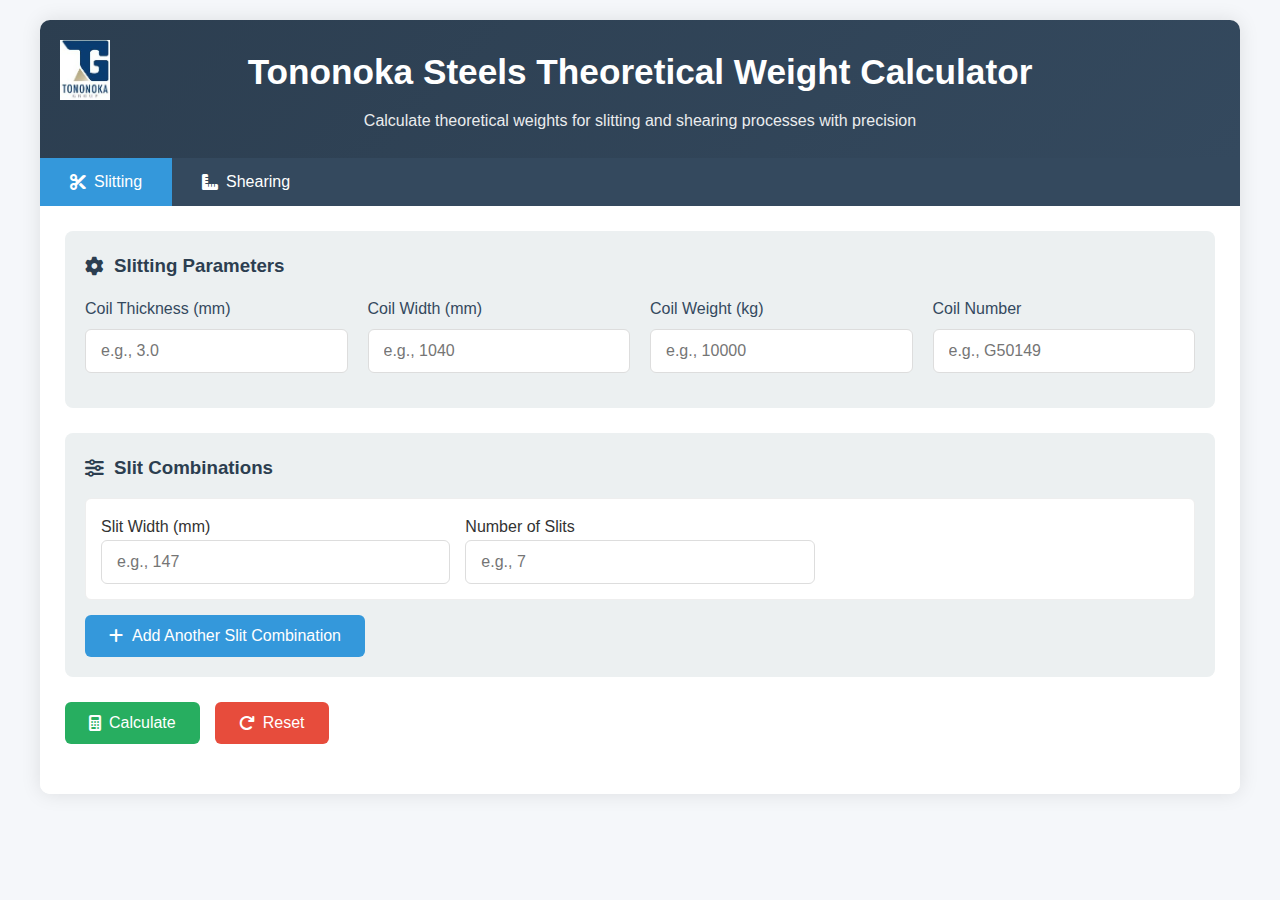
<file: single/index.html>
<!DOCTYPE html>
<html lang="en">
<head>
    <meta charset="UTF-8">
    <meta name="viewport" content="width=device-width, initial-scale=1.0">
    <title>Tononoka Steels Weight Calculator</title>
    <link rel="stylesheet" href="https://cdnjs.cloudflare.com/ajax/libs/font-awesome/6.4.0/css/all.min.css">
    <link rel="stylesheet" href="css/styles.css">
</head>
<body>
    <div class="container">
        <header>
            <div class="logo">
                <img src="image/logo.jpg" alt="Tononoka Steels Logo" style="height:60px;">
                <!-- <i class="fas fa-industry"></i> -->
            </div> 
            <h1>Tononoka Steels Theoretical Weight Calculator</h1>
            <p>Calculate theoretical weights for slitting and shearing processes with precision</p>
        </header>
        
        <div class="tabs">
            <button class="tab-button active" data-tab="slitting">
                <i class="fas fa-cut"></i> Slitting
            </button>
            <button class="tab-button" data-tab="shearing">
                <i class="fas fa-ruler-combined"></i> Shearing
            </button>
        </div>
        
        <!-- Slitting Tab -->
        <div class="tab-content active" id="slitting">
            <div class="form-section">
                <h3><i class="fas fa-cog"></i> Slitting Parameters</h3>
                <div class="form-grid">
                    <div class="form-group">
                        <label for="slit-coil-thickness">Coil Thickness (mm)</label>
                        <input type="number" id="slit-coil-thickness" class="form-control" step="0.01" min="0" placeholder="e.g., 3.0">
                    </div>
                    
                    <div class="form-group">
                        <label for="slit-coil-width">Coil Width (mm)</label>
                        <input type="number" id="slit-coil-width" class="form-control" step="1" min="0" placeholder="e.g., 1040">
                    </div>
                    
                    <div class="form-group">
                        <label for="slit-coil-weight">Coil Weight (kg)</label>
                        <input type="number" id="slit-coil-weight" class="form-control" step="0.01" min="0" placeholder="e.g., 10000">
                    </div>
                    
                    <div class="form-group">
                        <label for="slit-coil-number">Coil Number</label>
                        <input type="text" id="slit-coil-number" class="form-control" placeholder="e.g., G50149">
                    </div>
                </div>
            </div>
            
            <div class="form-section">
                <h3><i class="fas fa-sliders-h"></i> Slit Combinations</h3>
                <div id="slit-combinations">
                    <div class="dynamic-row">
                        <div>
                            <label>Slit Width (mm)</label>
                            <input type="number" class="form-control slit-width" step="1" min="0" placeholder="e.g., 147">
                        </div>
                        <div>
                            <label>Number of Slits</label>
                            <input type="number" class="form-control slit-count" step="1" min="0" placeholder="e.g., 7">
                        </div>
                        <div>
                            <button class="btn btn-danger remove-slit" style="display: none;">
                                <i class="fas fa-trash"></i> Remove
                            </button>
                        </div>
                    </div>
                </div>
                
                <button id="add-slit" class="btn btn-primary">
                    <i class="fas fa-plus"></i> Add Another Slit Combination
                </button>
            </div>
            
            <div class="action-buttons">
                <button id="calculate-slitting" class="btn btn-success">
                    <i class="fas fa-calculator"></i> Calculate
                </button>
                <button id="reset-slitting" class="btn btn-danger">
                    <i class="fas fa-redo"></i> Reset
                </button>
                <!-- <button id="save-slitting" class="btn btn-primary">
                    <i class="fas fa-save"></i> Save Calculation
                </button> -->
            </div>
            
            <div class="result-section" id="slitting-results" style="display: none;">
                <h3><i class="fas fa-chart-bar"></i> Slitting Results</h3>
                
                <div class="summary-card">
                    <div class="card">
                        <h4>Coil Size</h4>
                        <div class="value" id="result-slit-coil-size">-</div>
                    </div>
                    <div class="card">
                        <h4>Coil Weight</h4>
                        <div class="value" id="result-slit-coil-weight">-</div>
                    </div>
                    <div class="card">
                        <h4>Coil Number</h4>
                        <div class="value" id="result-slit-coil-number">-</div>
                    </div>
                </div>
                
                <h4>Slit Details</h4>
                <table id="slit-details-table">
                    <thead>
                        <tr>
                            <th>Slit Size (mm)</th>
                            <th>No. of Slits</th>
                            <th>Weight per Slit (kg)</th>
                            <th>Total Weight (kg)</th>
                        </tr>
                    </thead>
                    <tbody>
                    </tbody>
                </table>
                
                <h4>Scrap Summary</h4>
                <table>
                    <tr>
                        <th>Scrap Width (mm)</th>
                        <th>Scrap Weight (kg)</th>
                    </tr>
                    <tr>
                        <td id="result-slit-scrap-width">-</td>
                        <td id="result-slit-scrap-weight">-</td>
                    </tr>
                </table>
                
                <h4>Grand Total</h4>
                <table>
                    <tr>
                        <th>Total Slits Weight (kg)</th>
                        <th>Scrap Weight (kg)</th>
                        <th>Grand Total (kg)</th>
                    </tr>
                    <tr>
                        <td id="result-slit-total-weight">-</td>
                        <td id="result-slit-total-scrap">-</td>
                        <td id="result-slit-grand-total">-</td>
                    </tr>
                </table>
                
                <div class="export-options">
                    <!-- <button class="btn btn-primary">
                        <i class="fas fa-file-pdf"></i> Export as PDF
                    </button>
                    <button class="btn btn-success">
                        <i class="fas fa-file-excel"></i> Export as Excel
                    </button>
                    <button class="btn btn-warning">
                        <i class="fas fa-print"></i> Print Report
                    </button> -->
                    <button id="print-slitting" class="btn btn-warning">
                        <i class="fas fa-print"></i> Print Report
                    </button>
                </div>
            </div>
        </div>
        
        <!-- Shearing Tab -->
        <div class="tab-content" id="shearing">
            <div class="form-section">
                <h3><i class="fas fa-cog"></i> Shearing Parameters</h3>
                <div class="form-grid">
                    <div class="form-group">
                        <label for="shear-coil-thickness">Coil Thickness (mm)</label>
                        <input type="number" id="shear-coil-thickness" class="form-control" step="0.01" min="0" placeholder="e.g., 0.7">
                    </div>
                    
                    <div class="form-group">
                        <label for="shear-coil-width">Coil Width (mm)</label>
                        <input type="number" id="shear-coil-width" class="form-control" step="1" min="0" placeholder="e.g., 1219">
                    </div>
                    
                    <div class="form-group">
                        <label for="shear-coil-weight">Coil Weight (kg)</label>
                        <input type="number" id="shear-coil-weight" class="form-control" step="0.01" min="0" placeholder="e.g., 10660">
                    </div>
                    
                    <div class="form-group">
                        <label for="shear-coil-number">Coil Number</label>
                        <input type="text" id="shear-coil-number" class="form-control" placeholder="e.g., G50149">
                    </div>
                    
                    <div class="form-group checkbox-group">
                        <input type="checkbox" id="shear-coil-completed" class="form-control">
                        <label for="shear-coil-completed">Coil Completed (Fully Sheared)</label>
                        <span class="info-tooltip" title="Check if the entire coil has been processed">ⓘ</span>
                    </div>
                </div>
            </div>
            
            <div id="scrap-details" style="display: none;">
                <div class="form-section">
                    <h3><i class="fas fa-waste"></i> Scrap Details</h3>
                    <div class="form-grid">
                        <div class="form-group">
                            <label for="scrap-length">Scrap Length (mm)</label>
                            <input type="number" id="scrap-length" class="form-control" step="1" min="0" placeholder="e.g., 2180">
                        </div>
                    </div>
                </div>
            </div>
            
            <div class="form-section">
                <h3><i class="fas fa-cut"></i> Sheet Sizes</h3>
                <div id="sheet-sizes">
                    <div class="dynamic-row">
                        <div>
                            <label>Sheet Length (mm)</label>
                            <input type="number" class="form-control sheet-length" step="1" min="0" placeholder="e.g., 2440">
                        </div>
                        <div>
                            <label>Prime Pieces</label>
                            <input type="number" class="form-control prime-pieces" step="1" min="0" placeholder="e.g., 636">
                        </div>
                        <div>
                            <label>2nd Quality Pieces</label>
                            <input type="number" class="form-control second-pieces" step="1" min="0" value="0" placeholder="e.g., 3">
                        </div>
                        <div>
                            <button class="btn btn-danger remove-sheet" style="display: none;">
                                <i class="fas fa-trash"></i> Remove
                            </button>
                        </div>
                    </div>
                </div>
                
                <button id="add-sheet" class="btn btn-primary">
                    <i class="fas fa-plus"></i> Add Another Sheet Size
                </button>
            </div>
            
            <div class="action-buttons">
                <button id="calculate-shearing" class="btn btn-success">
                    <i class="fas fa-calculator"></i> Calculate
                </button>
                <button id="reset-shearing" class="btn btn-danger">
                    <i class="fas fa-redo"></i> Reset
                </button>
                <!-- <button id="save-shearing" class="btn btn-primary">
                    <i class="fas fa-save"></i> Save Calculation
                </button> -->
            </div>
            
            <div class="result-section" id="shearing-results" style="display: none;">
                <h3><i class="fas fa-chart-bar"></i> Shearing Results</h3>
                
                <div class="summary-card">
                    <div class="card">
                        <h4>Coil Size</h4>
                        <div class="value" id="result-shear-coil-size">-</div>
                    </div>
                    <div class="card">
                        <h4>Coil Weight</h4>
                        <div class="value" id="result-shear-coil-weight">-</div>
                    </div>
                    <div class="card">
                        <h4>Coil Number</h4>
                        <div class="value" id="result-shear-coil-number">-</div>
                    </div>
                    <div class="card">
                        <h4>Status</h4>
                        <div class="value" id="result-shear-status">-</div>
                    </div>
                </div>
                
                <h4>Sheet Details</h4>
                <table id="sheet-details-table">
                    <thead>
                        <tr>
                            <th>Sheet Size (L×W×T mm)</th>
                            <th>Weight per Sheet (kg)</th>
                            <th>Prime Pieces</th>
                            <th>2nd Quality Pieces</th>
                            <th>Total Weight (kg)</th>
                        </tr>
                    </thead>
                    <tbody>
                    </tbody>
                </table>
                
                <h4>Scrap Summary</h4>
                <table>
                    <tr>
                        <th>Scrap Length (mm)</th>
                        <th>Scrap Weight (kg)</th>
                    </tr>
                    <tr>
                        <td id="result-shear-scrap-length">-</td>
                        <td id="result-shear-scrap-weight">-</td>
                    </tr>
                </table>
                
                <h4>Grand Total</h4>
                <table>
                    <tr>
                        <th>Total Sheets Weight (kg)</th>
                        <th>Scrap Weight (kg)</th>
                        <th>Grand Total (kg)</th>
                    </tr>
                    <tr>
                        <td id="result-shear-total-weight">-</td>
                        <td id="result-shear-total-scrap">-</td>
                        <td id="result-shear-grand-total">-</td>
                    </tr>
                </table>
                
                <div class="export-options">
                    <!-- <button class="btn btn-primary">
                        <i class="fas fa-file-pdf"></i> Export as PDF
                    </button>
                    <button class="btn btn-success">
                        <i class="fas fa-file-excel"></i> Export as Excel
                    </button>
                    <button class="btn btn-warning">
                        <i class="fas fa-print"></i> Print Report
                    </button> -->
                    <button id="print-shearing" class="btn btn-warning">
                        <i class="fas fa-print"></i> Print Report
                    </button>
                </div>
            </div>
        </div>
    </div>

    <script src="js/script.js"></script>
</body>
</html>
</file>
<file: css/styles.css>
:root {
  --primary: #2c3e50;
  --secondary: #3498db;
  --accent: #e74c3c;
  --light: #ecf0f1;
  --dark: #34495e;
  --success: #27ae60;
  --warning: #f39c12;
}

* { box-sizing: border-box; margin: 0; padding: 0; font-family: 'Segoe UI', Tahoma, Geneva, Verdana, sans-serif; }
body { background-color: #f5f7fa; color: #333; line-height: 1.6; padding: 20px; }
.container { max-width: 1400px; margin: 0 auto; background: #fff; border-radius: 10px; box-shadow: 0 0 20px rgba(0,0,0,.1); overflow: hidden; }

header { background: linear-gradient(135deg, var(--primary), var(--dark)); color: #fff; padding: 1.5rem; text-align: center; position: relative; }
header h1 { margin-bottom: .5rem; font-size: 2.0rem; }
header p { opacity: .95; max-width: 760px; margin: 0 auto; }
.logo { position: absolute; top: 20px; left: 20px; font-size: 2rem; color: #fff; }

.tabs { display: flex; background-color: var(--dark); }
.tab-button { padding: 14px 24px; background: none; border: none; color: #fff; cursor: pointer; font-size: 16px; font-weight: 500; transition: all .3s; display: flex; align-items: center; gap: 8px; }
.tab-button:hover { background-color: rgba(255,255,255,.08); }
.tab-button.active { background-color: var(--secondary); color: #fff; }

.tab-content { display: none; padding: 24px; background-color: #fff; }
.tab-content.active { display: block; animation: fadeIn .35s; }
@keyframes fadeIn { from{opacity:0} to{opacity:1} }

.form-section { background: var(--light); padding: 18px; border-radius: 8px; margin-bottom: 22px; }
.form-section h3 { margin-bottom: 12px; color: var(--primary); display: flex; align-items: center; gap: 10px; }

.form-grid { display: grid; grid-template-columns: repeat(auto-fit, minmax(240px, 1fr)); gap: 16px; }
.form-group { margin-bottom: 10px; }
.form-group label { display: block; margin-bottom: 8px; font-weight: 600; color: var(--dark); }
.form-control { width: 100%; padding: 10px 12px; border: 1px solid #ddd; border-radius: 8px; font-size: 15px; transition: border .2s, box-shadow .2s; background:#fff; }
.form-control:focus { border-color: var(--secondary); outline: none; box-shadow: 0 0 0 3px rgba(52,152,219,.18); }

.checkbox-group { display: flex; align-items: center; gap: 10px; }
.checkbox-group input[type="checkbox"] { width: 18px; height: 18px; }

.btn { padding: 10px 18px; border: none; border-radius: 8px; cursor: pointer; font-size: 15px; font-weight: 600; transition: all .25s; display: inline-flex; align-items: center; gap: 8px; }
.btn-primary { background-color: var(--secondary); color: #fff; }
.btn-primary:hover { background-color: #2980b9; transform: translateY(-1px); }
.btn-success { background-color: var(--success); color: #fff; }
.btn-success:hover { background-color: #219653; transform: translateY(-1px); }
.btn-danger { background-color: var(--accent); color: #fff; }
.btn-danger:hover { background-color: #c0392b; transform: translateY(-1px); }
.btn-warning { background-color: var(--warning); color: #fff; }
.btn-warning:hover { background-color: #e67e22; transform: translateY(-1px); }

.dynamic-row { display: flex; gap: 12px; margin-bottom: 12px; align-items: flex-end; padding: 12px; background: #fff; border-radius: 8px; border: 1px solid #eee; }
.dynamic-row > div { flex: 1; }

.action-buttons { display: flex; gap: 12px; margin: 20px 0; flex-wrap: wrap; }

.coils-flex { display: flex; gap: 12px; flex-wrap: wrap; }
.coil-card { flex: 1 1 280px; background: #fff; border: 1px solid #e8e8e8; border-radius: 10px; padding: 12px; box-shadow: 0 4px 10px rgba(0,0,0,.05); }
.coil-card h4 { margin-bottom: 8px; color: var(--primary); font-size: 16px; }
.coil-mini-grid { display: grid; grid-template-columns: repeat(2, 1fr); gap: 10px; }

.table-note { font-size: 13px; color: #666; margin-top: -8px; margin-bottom: 8px; }

table { width: 100%; border-collapse: collapse; margin: 16px 0; box-shadow: 0 0 10px rgba(0,0,0,.05); }
table, th, td { border: 1px solid #ddd; }
th, td { padding: 10px; text-align: left; font-size: 14px; }
th { background-color: var(--light); color: var(--dark); font-weight: 700; }
tr:nth-child(even) { background-color: #fafafa; }
.totals-row th, .totals-row td { font-weight: 800; }

.result-section { margin-top: 22px; padding: 20px; background: linear-gradient(to bottom, #f9f9f9, #f1f1f1); border-radius: 10px; border-left: 5px solid var(--secondary); }
.result-section h3 { margin-bottom: 16px; color: var(--primary); display: flex; align-items: center; gap: 10px; }

.summary-card { display: flex; justify-content: space-around; margin: 18px 0; flex-wrap: wrap; gap: 16px; }
.card { background: #fff; padding: 16px; border-radius: 10px; box-shadow: 0 5px 15px rgba(0,0,0,.08); text-align: center; min-width: 180px; }
.card h4 { color: var(--dark); margin-bottom: 8px; }
.card .value { font-size: 22px; font-weight: 800; color: var(--secondary); }

.export-options { display: flex; gap: 12px; margin-top: 18px; }

.info-tooltip { display: inline-block; margin-left: 8px; color: var(--secondary); cursor: help; }

.standard-weight-box {
  background: #fff;
  border: 1px solid #ddd;
  border-radius: 8px;
  padding: 12px;
  margin: 16px 0;
  box-shadow: 0 2px 5px rgba(0,0,0,0.05);
}

/* Responsive */
@media (max-width: 768px) {
  .form-grid { grid-template-columns: 1fr; }
  .dynamic-row { flex-direction: column; }
  .tabs { flex-direction: column; }
  .tab-button { width: 100%; justify-content: center; }
  .action-buttons { flex-direction: column; }
  .summary-card { flex-direction: column; }
  .export-options { flex-direction: column; }
  .coil-mini-grid { grid-template-columns: 1fr; }
}

/* Print styles */
@media print {
  body { background: #fff !important; padding: 0 !important; }
  header .logo, .tabs, .action-buttons, #add-slit, .export-options,
  .coil-card .btn, input, select, textarea, button { visibility: hidden !important; height: 0 !important; }
  .result-section { border: none !important; background: #fff !important; box-shadow: none !important; }
  .container { box-shadow: none !important; }
}
</file>
<file: batch/css/styles.css>
:root {
  --primary: #2c3e50;
  --secondary: #3498db;
  --accent: #e74c3c;
  --light: #ecf0f1;
  --dark: #34495e;
  --success: #27ae60;
  --warning: #f39c12;
}

* { box-sizing: border-box; margin: 0; padding: 0; font-family: 'Segoe UI', Tahoma, Geneva, Verdana, sans-serif; }
body { background-color: #f5f7fa; color: #333; line-height: 1.6; padding: 20px; }
.container { max-width: 1400px; margin: 0 auto; background: #fff; border-radius: 10px; box-shadow: 0 0 20px rgba(0,0,0,.1); overflow: hidden; }

header { background: linear-gradient(135deg, var(--primary), var(--dark)); color: #fff; padding: 1.5rem; text-align: center; position: relative; }
header h1 { margin-bottom: .5rem; font-size: 2.0rem; }
header p { opacity: .95; max-width: 760px; margin: 0 auto; }
.logo { position: absolute; top: 20px; left: 20px; font-size: 2rem; color: #fff; }

.tabs { display: flex; background-color: var(--dark); }
.tab-button { padding: 14px 24px; background: none; border: none; color: #fff; cursor: pointer; font-size: 16px; font-weight: 500; transition: all .3s; display: flex; align-items: center; gap: 8px; }
.tab-button:hover { background-color: rgba(255,255,255,.08); }
.tab-button.active { background-color: var(--secondary); color: #fff; }

.tab-content { display: none; padding: 24px; background-color: #fff; }
.tab-content.active { display: block; animation: fadeIn .35s; }
@keyframes fadeIn { from{opacity:0} to{opacity:1} }

.form-section { background: var(--light); padding: 18px; border-radius: 8px; margin-bottom: 22px; }
.form-section h3 { margin-bottom: 12px; color: var(--primary); display: flex; align-items: center; gap: 10px; }

.form-grid { display: grid; grid-template-columns: repeat(auto-fit, minmax(240px, 1fr)); gap: 16px; }
.form-group { margin-bottom: 10px; }
.form-group label { display: block; margin-bottom: 8px; font-weight: 600; color: var(--dark); }
.form-control { width: 100%; padding: 10px 12px; border: 1px solid #ddd; border-radius: 8px; font-size: 15px; transition: border .2s, box-shadow .2s; background:#fff; }
.form-control:focus { border-color: var(--secondary); outline: none; box-shadow: 0 0 0 3px rgba(52,152,219,.18); }

.checkbox-group { display: flex; align-items: center; gap: 10px; }
.checkbox-group input[type="checkbox"] { width: 18px; height: 18px; }

.btn { padding: 10px 18px; border: none; border-radius: 8px; cursor: pointer; font-size: 15px; font-weight: 600; transition: all .25s; display: inline-flex; align-items: center; gap: 8px; }
.btn-primary { background-color: var(--secondary); color: #fff; }
.btn-primary:hover { background-color: #2980b9; transform: translateY(-1px); }
.btn-success { background-color: var(--success); color: #fff; }
.btn-success:hover { background-color: #219653; transform: translateY(-1px); }
.btn-danger { background-color: var(--accent); color: #fff; }
.btn-danger:hover { background-color: #c0392b; transform: translateY(-1px); }
.btn-warning { background-color: var(--warning); color: #fff; }
.btn-warning:hover { background-color: #e67e22; transform: translateY(-1px); }

.dynamic-row { display: flex; gap: 12px; margin-bottom: 12px; align-items: flex-end; padding: 12px; background: #fff; border-radius: 8px; border: 1px solid #eee; }
.dynamic-row > div { flex: 1; }

.action-buttons { display: flex; gap: 12px; margin: 20px 0; flex-wrap: wrap; }

.coils-flex { display: flex; gap: 12px; flex-wrap: wrap; }
.coil-card { flex: 1 1 280px; background: #fff; border: 1px solid #e8e8e8; border-radius: 10px; padding: 12px; box-shadow: 0 4px 10px rgba(0,0,0,.05); }
.coil-card h4 { margin-bottom: 8px; color: var(--primary); font-size: 16px; }
.coil-mini-grid { display: grid; grid-template-columns: repeat(2, 1fr); gap: 10px; }

.table-note { font-size: 13px; color: #666; margin-top: -8px; margin-bottom: 8px; }

table { width: 100%; border-collapse: collapse; margin: 16px 0; box-shadow: 0 0 10px rgba(0,0,0,.05); }
table, th, td { border: 1px solid #ddd; }
th, td { padding: 10px; text-align: left; font-size: 14px; }
th { background-color: var(--light); color: var(--dark); font-weight: 700; }
tr:nth-child(even) { background-color: #fafafa; }
.totals-row th, .totals-row td { font-weight: 800; }

.result-section { margin-top: 22px; padding: 20px; background: linear-gradient(to bottom, #f9f9f9, #f1f1f1); border-radius: 10px; border-left: 5px solid var(--secondary); }
.result-section h3 { margin-bottom: 16px; color: var(--primary); display: flex; align-items: center; gap: 10px; }

.summary-card { display: flex; justify-content: space-around; margin: 18px 0; flex-wrap: wrap; gap: 16px; }
.card { background: #fff; padding: 16px; border-radius: 10px; box-shadow: 0 5px 15px rgba(0,0,0,.08); text-align: center; min-width: 180px; }
.card h4 { color: var(--dark); margin-bottom: 8px; }
.card .value { font-size: 22px; font-weight: 800; color: var(--secondary); }

.export-options { display: flex; gap: 12px; margin-top: 18px; }

.info-tooltip { display: inline-block; margin-left: 8px; color: var(--secondary); cursor: help; }

.standard-weight-box {
  background: #fff;
  border: 1px solid #ddd;
  border-radius: 8px;
  padding: 12px;
  margin: 16px 0;
  box-shadow: 0 2px 5px rgba(0,0,0,0.05);
}

/* Responsive */
@media (max-width: 768px) {
  .form-grid { grid-template-columns: 1fr; }
  .dynamic-row { flex-direction: column; }
  .tabs { flex-direction: column; }
  .tab-button { width: 100%; justify-content: center; }
  .action-buttons { flex-direction: column; }
  .summary-card { flex-direction: column; }
  .export-options { flex-direction: column; }
  .coil-mini-grid { grid-template-columns: 1fr; }
}

/* Print styles */
@media print {
  body { background: #fff !important; padding: 0 !important; }
  header .logo, .tabs, .action-buttons, #add-slit, .export-options,
  .coil-card .btn, input, select, textarea, button { visibility: hidden !important; height: 0 !important; }
  .result-section { border: none !important; background: #fff !important; box-shadow: none !important; }
  .container { box-shadow: none !important; }
}
</file>
<file: single/css/styles.css>
:root {
            --primary: #2c3e50;
            --secondary: #3498db;
            --accent: #e74c3c;
            --light: #ecf0f1;
            --dark: #34495e;
            --success: #27ae60;
            --warning: #f39c12;
        }
        
        * {
            box-sizing: border-box;
            margin: 0;
            padding: 0;
            font-family: 'Segoe UI', Tahoma, Geneva, Verdana, sans-serif;
        }
        
        body {
            background-color: #f5f7fa;
            color: #333;
            line-height: 1.6;
            padding: 20px;
        }
        
        .container {
            max-width: 1200px;
            margin: 0 auto;
            background: white;
            border-radius: 10px;
            box-shadow: 0 0 20px rgba(0, 0, 0, 0.1);
            overflow: hidden;
        }
        
        header {
            background: linear-gradient(135deg, var(--primary) 0%, var(--dark) 100%);
            color: white;
            padding: 1.5rem;
            text-align: center;
            position: relative;
        }
        
        header h1 {
            margin-bottom: 0.5rem;
            font-size: 2.2rem;
        }
        
        header p {
            opacity: 0.9;
            max-width: 600px;
            margin: 0 auto;
        }
        
        .logo {
            position: absolute;
            top: 20px;
            left: 20px;
            font-size: 2rem;
            color: white;
        }
        
        .tabs {
            display: flex;
            background-color: var(--dark);
        }
        
        .tab-button {
            padding: 15px 30px;
            background: none;
            border: none;
            color: white;
            cursor: pointer;
            font-size: 16px;
            font-weight: 500;
            transition: all 0.3s;
            display: flex;
            align-items: center;
            gap: 8px;
        }
        
        .tab-button:hover {
            background-color: rgba(255, 255, 255, 0.1);
        }
        
        .tab-button.active {
            background-color: var(--secondary);
            color: white;
        }
        
        .tab-content {
            display: none;
            padding: 25px;
            background-color: white;
        }
        
        .tab-content.active {
            display: block;
            animation: fadeIn 0.5s;
        }
        
        @keyframes fadeIn {
            from { opacity: 0; }
            to { opacity: 1; }
        }
        
        .form-section {
            background: var(--light);
            padding: 20px;
            border-radius: 8px;
            margin-bottom: 25px;
        }
        
        .form-section h3 {
            margin-bottom: 15px;
            color: var(--primary);
            display: flex;
            align-items: center;
            gap: 10px;
        }
        
        .form-grid {
            display: grid;
            grid-template-columns: repeat(auto-fit, minmax(250px, 1fr));
            gap: 20px;
        }
        
        .form-group {
            margin-bottom: 15px;
        }
        
        .form-group label {
            display: block;
            margin-bottom: 8px;
            font-weight: 500;
            color: var(--dark);
        }
        
        .form-control {
            width: 100%;
            padding: 12px 15px;
            border: 1px solid #ddd;
            border-radius: 6px;
            font-size: 16px;
            transition: border 0.3s;
        }
        
        .form-control:focus {
            border-color: var(--secondary);
            outline: none;
            box-shadow: 0 0 0 3px rgba(52, 152, 219, 0.2);
        }
        
        .checkbox-group {
            display: flex;
            align-items: center;
            gap: 10px;
        }
        
        .checkbox-group input[type="checkbox"] {
            width: 18px;
            height: 18px;
        }
        
        .btn {
            padding: 12px 24px;
            border: none;
            border-radius: 6px;
            cursor: pointer;
            font-size: 16px;
            font-weight: 500;
            transition: all 0.3s;
            display: inline-flex;
            align-items: center;
            gap: 8px;
        }
        
        .btn-primary {
            background-color: var(--secondary);
            color: white;
        }
        
        .btn-primary:hover {
            background-color: #2980b9;
            transform: translateY(-2px);
        }
        
        .btn-success {
            background-color: var(--success);
            color: white;
        }
        
        .btn-success:hover {
            background-color: #219653;
            transform: translateY(-2px);
        }
        
        .btn-danger {
            background-color: var(--accent);
            color: white;
        }
        
        .btn-danger:hover {
            background-color: #c0392b;
            transform: translateY(-2px);
        }
        
        .btn-warning {
            background-color: var(--warning);
            color: white;
        }
        
        .btn-warning:hover {
            background-color: #e67e22;
            transform: translateY(-2px);
        }
        
        .dynamic-row {
            display: flex;
            gap: 15px;
            margin-bottom: 15px;
            align-items: flex-end;
            padding: 15px;
            background: white;
            border-radius: 6px;
            border: 1px solid #eee;
        }
        
        .dynamic-row > div {
            flex: 1;
        }
        
        .action-buttons {
            display: flex;
            gap: 15px;
            margin: 25px 0;
        }
        
        table {
            width: 100%;
            border-collapse: collapse;
            margin: 20px 0;
            box-shadow: 0 0 10px rgba(0, 0, 0, 0.05);
        }
        
        table, th, td {
            border: 1px solid #ddd;
        }
        
        th, td {
            padding: 15px;
            text-align: left;
        }
        
        th {
            background-color: var(--light);
            color: var(--dark);
            font-weight: 600;
        }
        
        tr:nth-child(even) {
            background-color: #f9f9f9;
        }
        
        .result-section {
            margin-top: 30px;
            padding: 25px;
            background: linear-gradient(to bottom, #f9f9f9, #f1f1f1);
            border-radius: 8px;
            border-left: 5px solid var(--secondary);
        }
        
        .result-section h3 {
            margin-bottom: 20px;
            color: var(--primary);
            display: flex;
            align-items: center;
            gap: 10px;
        }
        
        .summary-card {
            display: flex;
            justify-content: space-around;
            margin: 25px 0;
            flex-wrap: wrap;
            gap: 20px;
        }
        
        .card {
            background: white;
            padding: 20px;
            border-radius: 8px;
            box-shadow: 0 5px 15px rgba(0, 0, 0, 0.08);
            text-align: center;
            flex: 1;
            min-width: 200px;
        }
        
        .card h4 {
            color: var(--dark);
            margin-bottom: 10px;
        }
        
        .card .value {
            font-size: 24px;
            font-weight: 700;
            color: var(--secondary);
        }
        
        .export-options {
            display: flex;
            gap: 15px;
            margin-top: 25px;
        }
        
        .info-tooltip {
            display: inline-block;
            margin-left: 8px;
            color: var(--secondary);
            cursor: help;
        }
        
        @media (max-width: 768px) {
            .form-grid {
                grid-template-columns: 1fr;
            }
            
            .dynamic-row {
                flex-direction: column;
            }
            
            .tabs {
                flex-direction: column;
            }
            
            .tab-button {
                width: 100%;
                justify-content: center;
            }
            
            .action-buttons {
                flex-direction: column;
            }
            
            .summary-card {
                flex-direction: column;
            }
            
            .export-options {
                flex-direction: column;
            }
        }

/* === Print styles for clean PDF/Print output === */
@media print {
  body { background: #fff !important; padding: 0 !important; }
  header .logo { display: none !important; }
  .tabs, .action-buttons, #add-slit, #add-sheet, .export-options { display: none !important; }
  input, select, textarea, button { visibility: hidden !important; }
  .result-section { border: none !important; background: #fff !important; box-shadow: none !important; }
  .container { box-shadow: none !important; }
}
</file>
